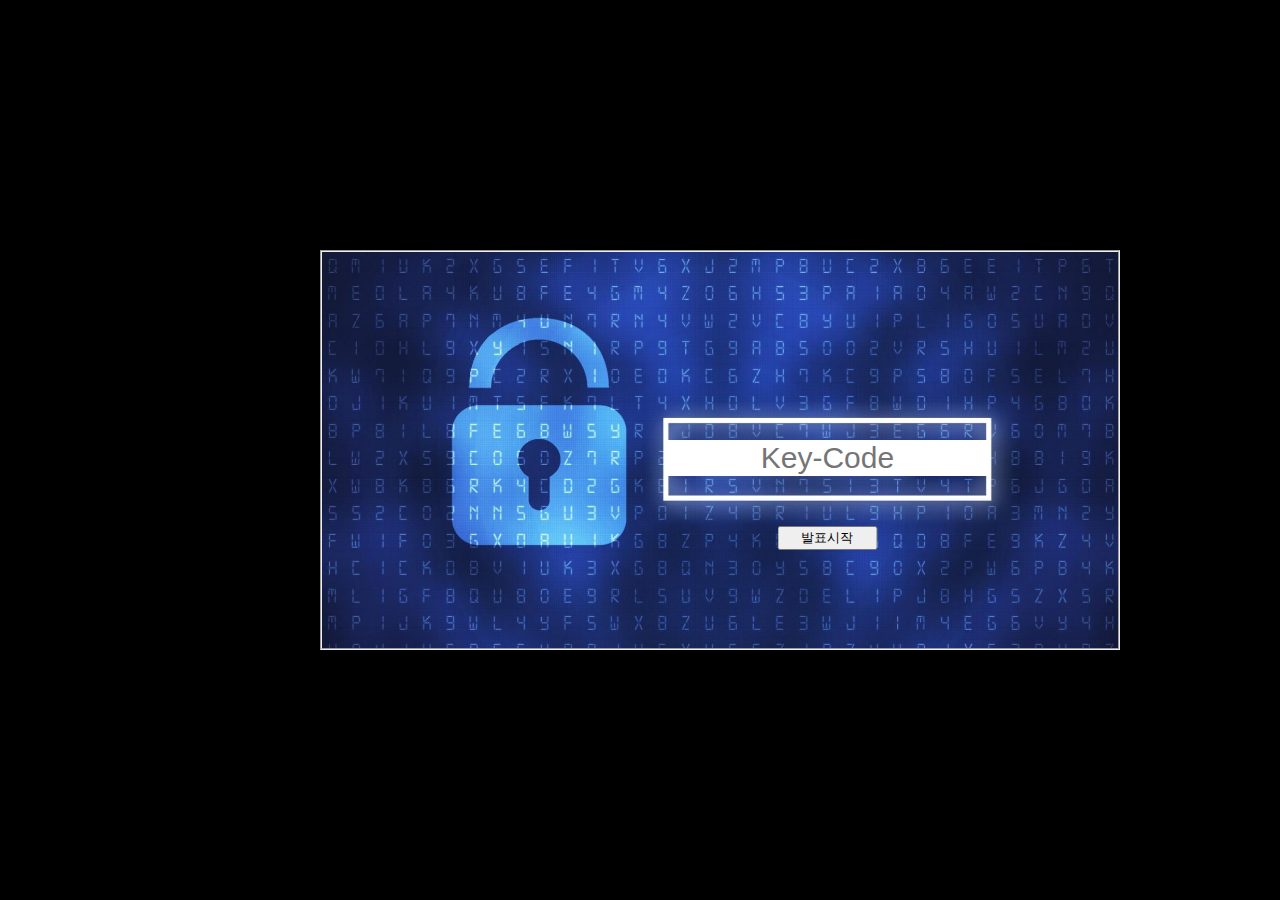
<file: index.html>
<!DOCTYPE html>
<html lang="en">
<head>
    <meta charset="UTF-8">
    <meta http-equiv="X-UA-Compatible" content="IE=edge">
    <meta name="viewport" content="width=device-width, initial-scale=1.0">

    <meta property="og:url"                content="https://watertanks.github.io/portfolio/" />
    <meta property="og:type"               content="website" />
    <meta property="og:title"              content="발표용" />
    <meta property="og:description"        content="클론 사이트 발표" />
    <meta property="og:image"              content="" />

    <title>Document</title>
    <link href="./css/index.css" rel="stylesheet">
    <link rel="icon" type="image/png" href="favicon-32x32.png" sizes="32x32" />
    <link rel="icon" type="image/png" href="favicon-16x16.png" sizes="16x16" />
    <script src="https://ajax.googleapis.com/ajax/libs/jquery/3.6.1/jquery.min.js"></script>
    <title>Document</title>
    <script defer src="./js/index.js"></script>
</head>
<body>
    <!-- index.html -->
    <div class="wrap">
        <fieldset class="logIn">
            <img src="./img/password-attacks-1536x798.jpg" alt="">
            <form>
                <ul>
                    <li>
                        <label></label>
                        <input type="text" name="passWord" placeholder="Key-Code" autocomplete="off" required>
                        <button class="btn">발표시작</button>
                </ul>
            </form>
        </fieldset>
    </div>
</body>
</html>
</file>
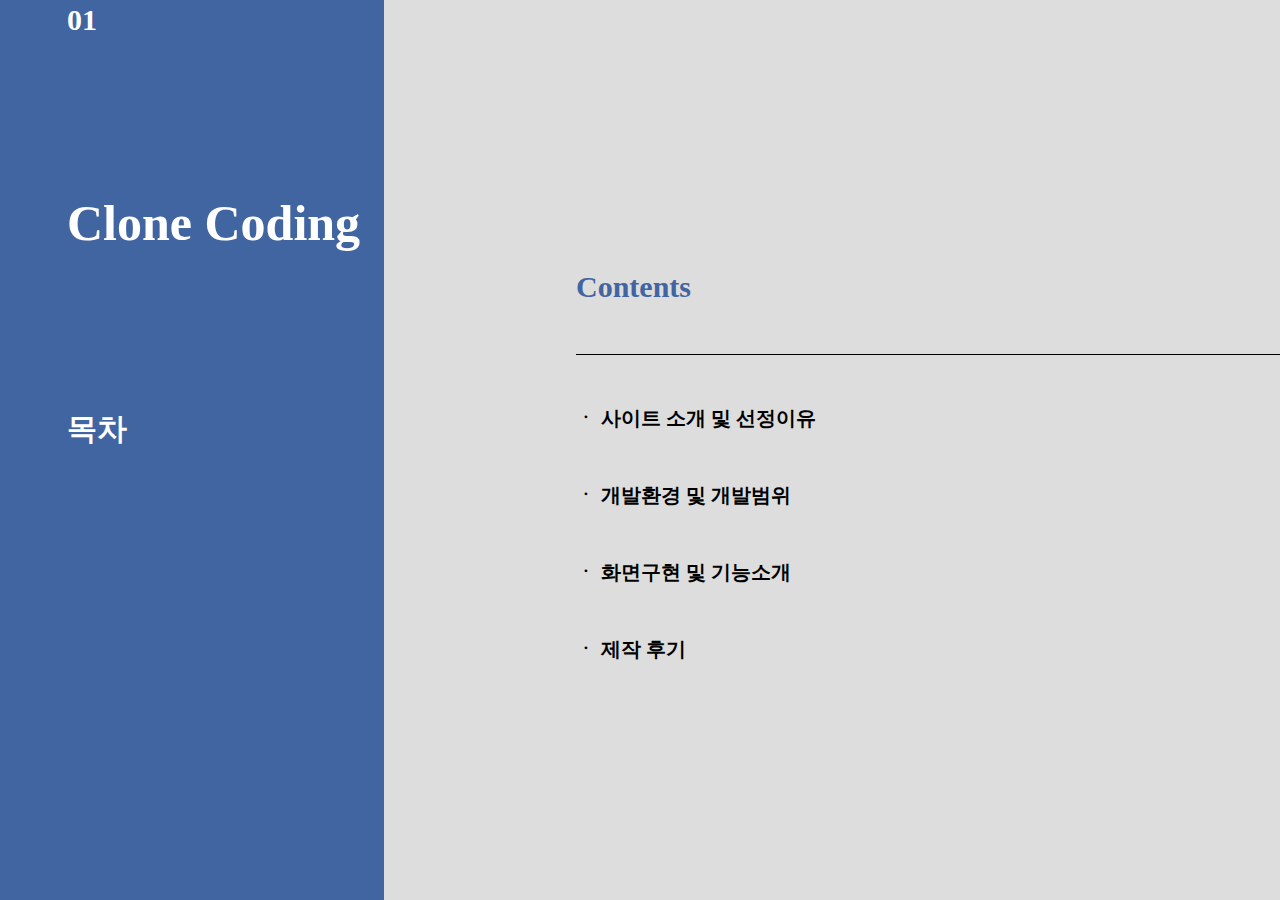
<file: port1.html>
<!DOCTYPE html>
<html lang="en">
<head>
    <meta charset="UTF-8">
    <meta http-equiv="X-UA-Compatible" content="IE=edge">
    <meta name="viewport" content="width=device-width, initial-scale=1.0">

    <meta property="og:url"                content="https://watertanks.github.io/portfolio/" />
    <meta property="og:type"               content="website" />
    <meta property="og:title"              content="발표용" />
    <meta property="og:description"        content="클론 사이트 발표" />
    <meta property="og:image"              content="" />

    <title>Document</title>
    <link href="./css/p1.css" rel="stylesheet">
    <link rel="icon" type="image/png" href="favicon-32x32.png" sizes="32x32" />
    <link rel="icon" type="image/png" href="favicon-16x16.png" sizes="16x16" />
    <script src="https://ajax.googleapis.com/ajax/libs/jquery/3.6.1/jquery.min.js"></script>
    <title>Document</title>
    <script defer src="./js/p1.js"></script>
</head>
<body>
    <!-- port1.html -->
    <div class="wrap">
        <article class="main">
            <div>
                <h1>01</h1>
                <h2>Clone Coding</h2>
                <h2>목차</h2>
            </div>
            <ul class="con">
                <h2>Contents</h2>
                <div>
                    <li>ㆍ 사이트 소개 및 선정이유</li>
                    <li>ㆍ 개발환경 및 개발범위</li>
                    <li>ㆍ 화면구현 및 기능소개</li>
                    <li>ㆍ 제작 후기</li>
                </div>
            </ul>
        </article>


















    </div>
</body>
</html>
</file>
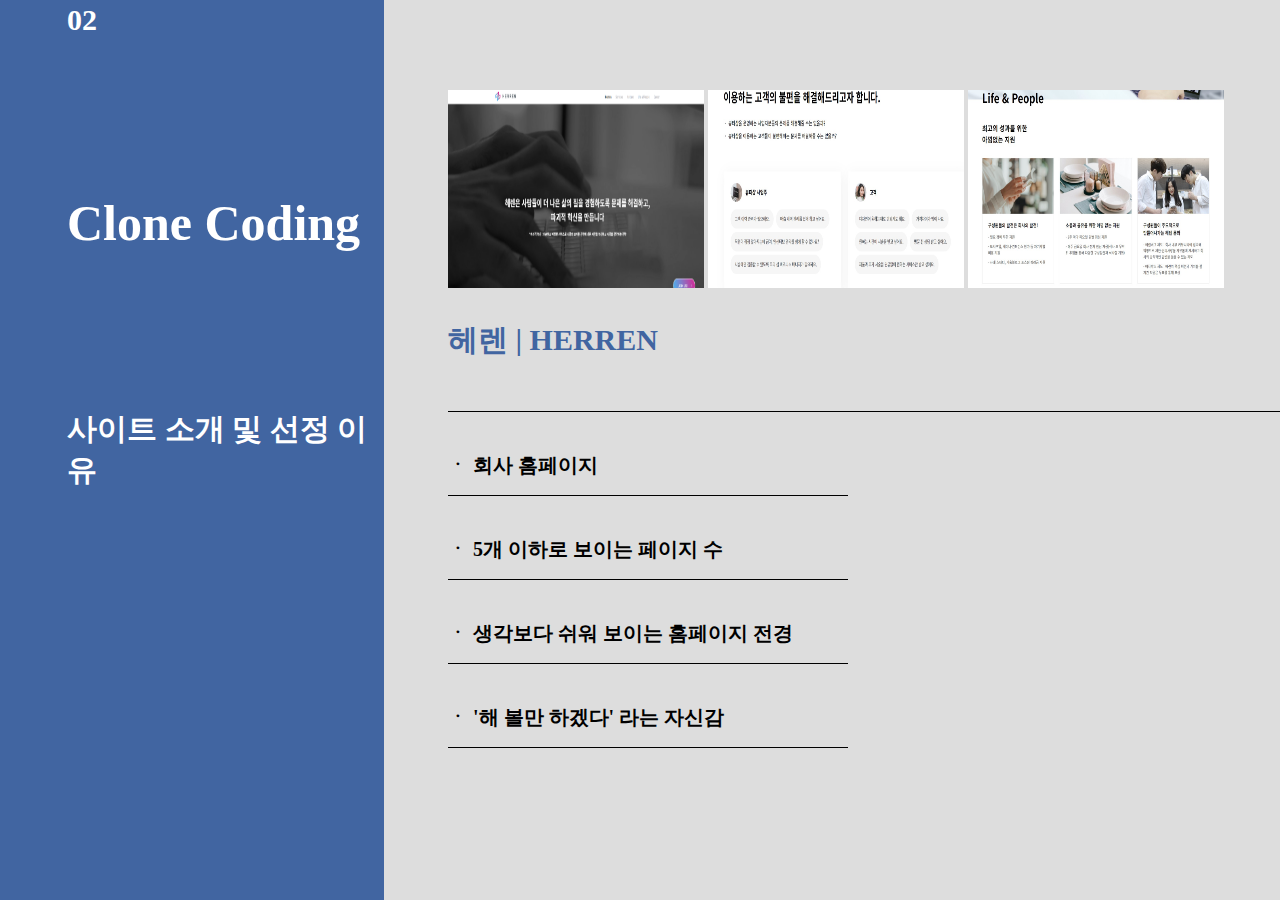
<file: port2.html>
<!DOCTYPE html>
<html lang="en">
<head>
    <meta charset="UTF-8">
    <meta http-equiv="X-UA-Compatible" content="IE=edge">
    <meta name="viewport" content="width=device-width, initial-scale=1.0">

    <meta property="og:url"                content="https://watertanks.github.io/portfolio/" />
    <meta property="og:type"               content="website" />
    <meta property="og:title"              content="발표용" />
    <meta property="og:description"        content="클론 사이트 발표" />
    <meta property="og:image"              content="" />

    <title>Document</title>
    <link href="./css/p2.css" rel="stylesheet">
    <link rel="icon" type="image/png" href="favicon-32x32.png" sizes="32x32" />
    <link rel="icon" type="image/png" href="favicon-16x16.png" sizes="16x16" />
    <script src="https://ajax.googleapis.com/ajax/libs/jquery/3.6.1/jquery.min.js"></script>
    <title>Document</title>
    <script defer src="./js/p2.js"></script>
</head>
<body>
    <!-- port2.html -->
    <div class="wrap">
        <article class="main">
            <div>
                <h1>02</h1>
                <h2>Clone Coding</h2>
                <h2>사이트 소개 및 선정 이유</h2>
            </div>
            <ul class="con">
                <figure>
                <img src="./img/p2Main.png" alt="">
                <img src="./img/p2main2.jpg" alt="">
                <img src="./img/p2main3.jpg" alt="">
                </figure>
                <h2>헤렌 | HERREN</h2>
                <div>
                    <li>ㆍ 회사 홈페이지</li>
                    <li>ㆍ 5개 이하로 보이는 페이지 수</li>
                    <li>ㆍ 생각보다 쉬워 보이는 홈페이지 전경</li>
                    <li>ㆍ '해 볼만 하겠다' 라는 자신감</li>
                </div>
            </ul>
        </article>
    </div>
</body>
</html>
</file>
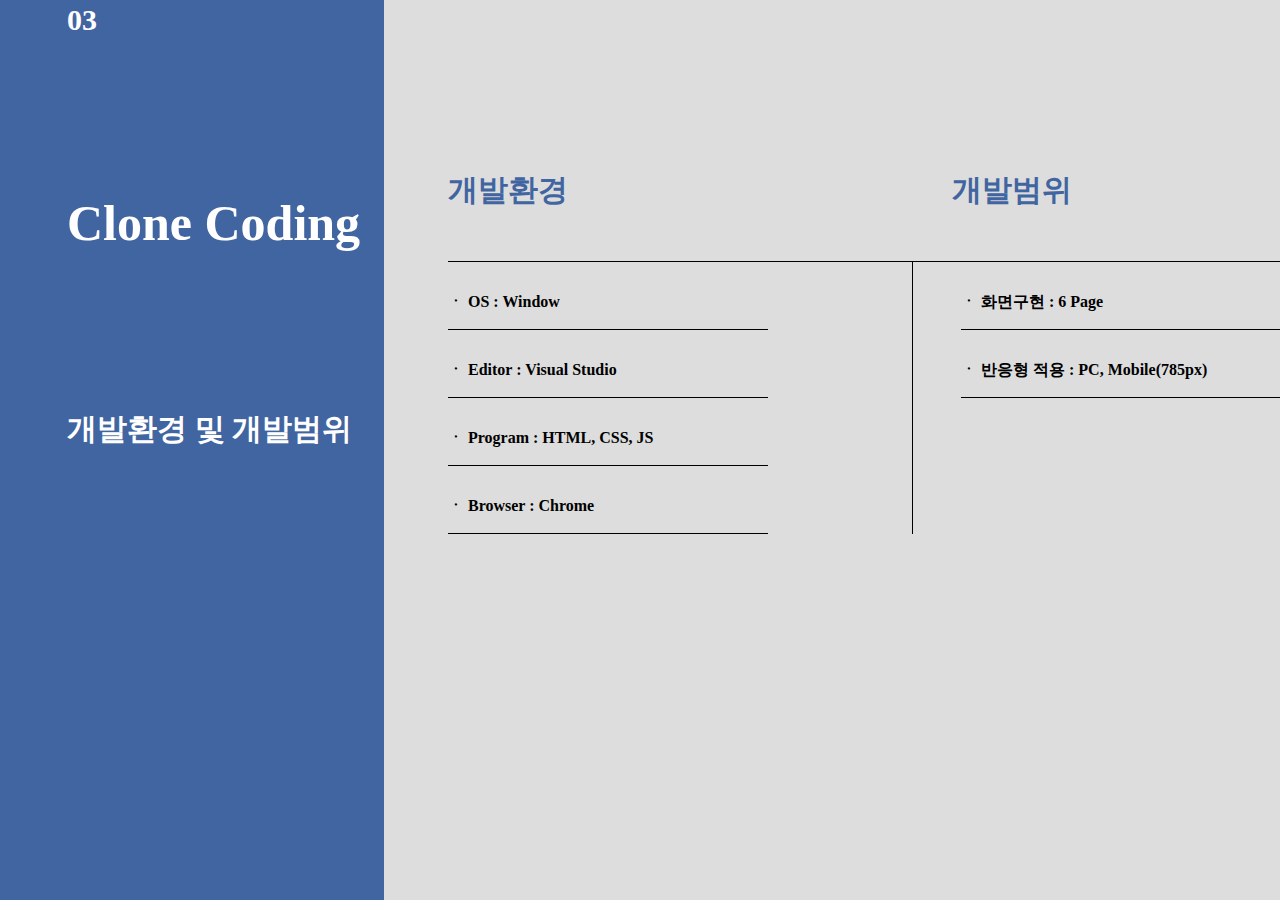
<file: port3.html>
<!DOCTYPE html>
<html lang="en">
<head>
    <meta charset="UTF-8">
    <meta http-equiv="X-UA-Compatible" content="IE=edge">
    <meta name="viewport" content="width=device-width, initial-scale=1.0">

    <meta property="og:url"                content="https://watertanks.github.io/portfolio/" />
    <meta property="og:type"               content="website" />
    <meta property="og:title"              content="발표용" />
    <meta property="og:description"        content="클론 사이트 발표" />
    <meta property="og:image"              content="" />

    <title>Document</title>
    <link href="./css/p3.css" rel="stylesheet">
    <link rel="icon" type="image/png" href="favicon-32x32.png" sizes="32x32" />
    <link rel="icon" type="image/png" href="favicon-16x16.png" sizes="16x16" />
    <script src="https://ajax.googleapis.com/ajax/libs/jquery/3.6.1/jquery.min.js"></script>
    <title>Document</title>
    <script defer src="./js/p3.js"></script>
</head>
<body>
    <!-- port2.html -->
    <div class="wrap">
        <article class="main">
            <div>
                <h1>03</h1>
                <h2>Clone Coding</h2>
                <h2>개발환경 및 개발범위</h2>
            </div>
            <ul class="con">
                <div>
                    <h2>개발환경</h2>
                    <h2>개발범위</h2>
                </div>
                <div class="table">
                    <div>
                        <li>ㆍ OS : Window</li>
                        <li>ㆍ Editor : Visual Studio</li>
                        <li>ㆍ Program : HTML, CSS, JS</li>
                        <li>ㆍ Browser : Chrome</li>
                    </div>
                    <div>
                        <li>ㆍ 화면구현 : 6 Page</li>
                        <li>ㆍ 반응형 적용 : PC, Mobile(785px)</li>
                    </div>
                </div>
            </ul>
        </article>
</body>
</html>
</file>
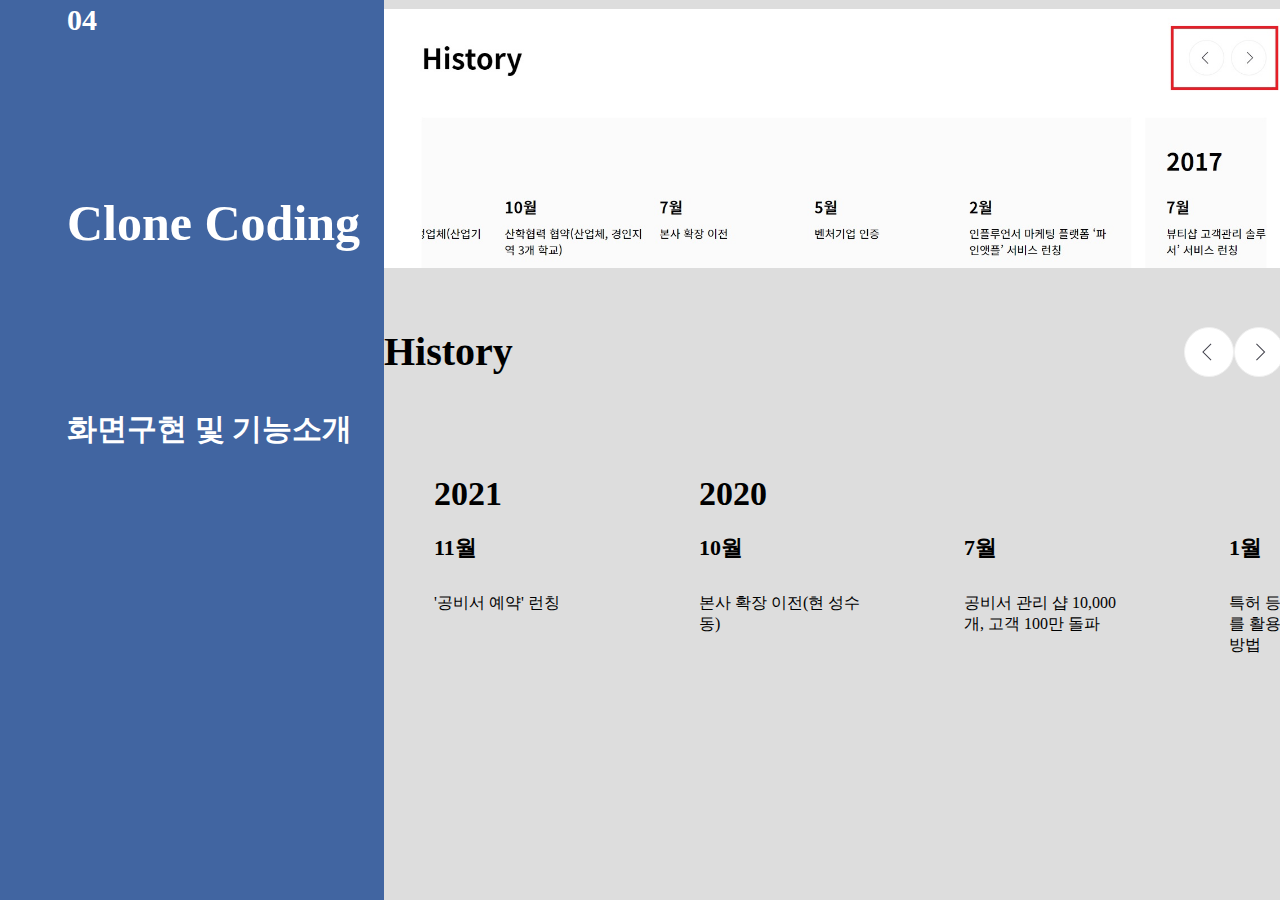
<file: port4.html>
<!DOCTYPE html>
<html lang="en">
<head>
    <meta charset="UTF-8">
    <meta http-equiv="X-UA-Compatible" content="IE=edge">
    <meta name="viewport" content="width=device-width, initial-scale=1.0">

    <meta property="og:url"                content="https://watertanks.github.io/portfolio/" />
    <meta property="og:type"               content="website" />
    <meta property="og:title"              content="발표용" />
    <meta property="og:description"        content="클론 사이트 발표" />
    <meta property="og:image"              content="" />

    <title>Document</title>
    <link href="./css/p4.css" rel="stylesheet">
    <link rel="icon" type="image/png" href="favicon-32x32.png" sizes="32x32" />
    <link rel="icon" type="image/png" href="favicon-16x16.png" sizes="16x16" />
    <script src="https://ajax.googleapis.com/ajax/libs/jquery/3.6.1/jquery.min.js"></script>
    <title>Document</title>
    <script defer src="./js/p4.js"></script>
</head>
<body>
    <!-- port2.html -->
    <div class="wrap">
        <article class="main">
            <div>
                <h1>04</h1>
                <h2>Clone Coding</h2>
                <h2>화면구현 및 기능소개</h2>
            </div>
            <ul class="con">
                <div class="con-wrap">
                    <img src="./img/p4main1.jpg" alt="">
                    <div class="main-5">
                        <div class="main-5-1">
                            <b>History</b>
                            <div class="main-5-2">
                                <span>
                                    <img src="./img/main_slide_btn_l_on.svg" alt="">
                                    <button></button>
                                </span>
                                <span>
                                    <img src="./img/main_slide_btn_r_on.svg" alt="">
                                    <button></button>
                                </span>
                            </div>
                        </div>
                        <div class="main-5-3">
                            <div>
                                <h3>2021</h3>
                                <b>11월</b>
                                <p>'공비서 예약' 런칭</p>
                            </div>
                            <div>
                                <h3>2020</h3>
                                <b>10월</b>
                                <p>본사 확장 이전(현 성수동)</p>
                            </div>
                            <div>
                                <h3><br></h3>
                                <b>7월</b>
                                <p>공비서 관리 샵 10,000개,
                                    고객 100만 돌파</p>
                            </div>
                            <div>
                                <h3><br></h3>
                                <b>1월</b>
                                <p>특허 등록 - 인플루언서를
                                    활용한 마케팅 제공 방법</p>
                            </div>
                            <div>
                                <h3>2019</h3>
                                <b>6월</b>
                                <p>공비서 관리 샵 5000개,
                                    고객 50만 돌파</p>
                            </div>
                            <div>
                                <h3>2018</h3>
                                <b>11월</b>
                                <p>병무청 병역지정업체(산업기능요원) 선정</p>
                            </div>
                            <div>
                                <h3><br></h3>
                                <b>10월</b>
                                <p>산학협력 협약(산업체, 경인지역 3개 학교)</p>
                            </div>
                            <div>
                                <h3><br></h3>
                                <b>7월</b>
                                <p>본사 확장 이전</p>
                            </div>
                            <div>
                                <h3><br></h3>
                                <b>5월</b>
                                <p>벤처기업 인증</p>
                            </div>
                            <div>
                                <h3><br></h3>
                                <b>2월</b>
                                <p>인플루언서 마케팅 플랫폼 ‘파인앳플’ 서비스 런칭</p>
                            </div>
                            <div>
                                <h3>2017</h3>
                                <b>7월</b>
                                <p>뷰티샵 고객관리 솔루션, ‘공비서’ 서비스 런칭</p>
                            </div>
                            <div>
                                <h3><br></h3>
                                <b>1월</b>
                                <p>본사 확장 이전</p>
                            </div>
                            <div>
                                <h3>2016</h3>
                                <b>9월</b>
                                <p>(주)헤렌 설립</p>
                            </div>
                        </div>
                    </div>
                </div>
            </ul>
        </article>
</body>
</html>
</file>
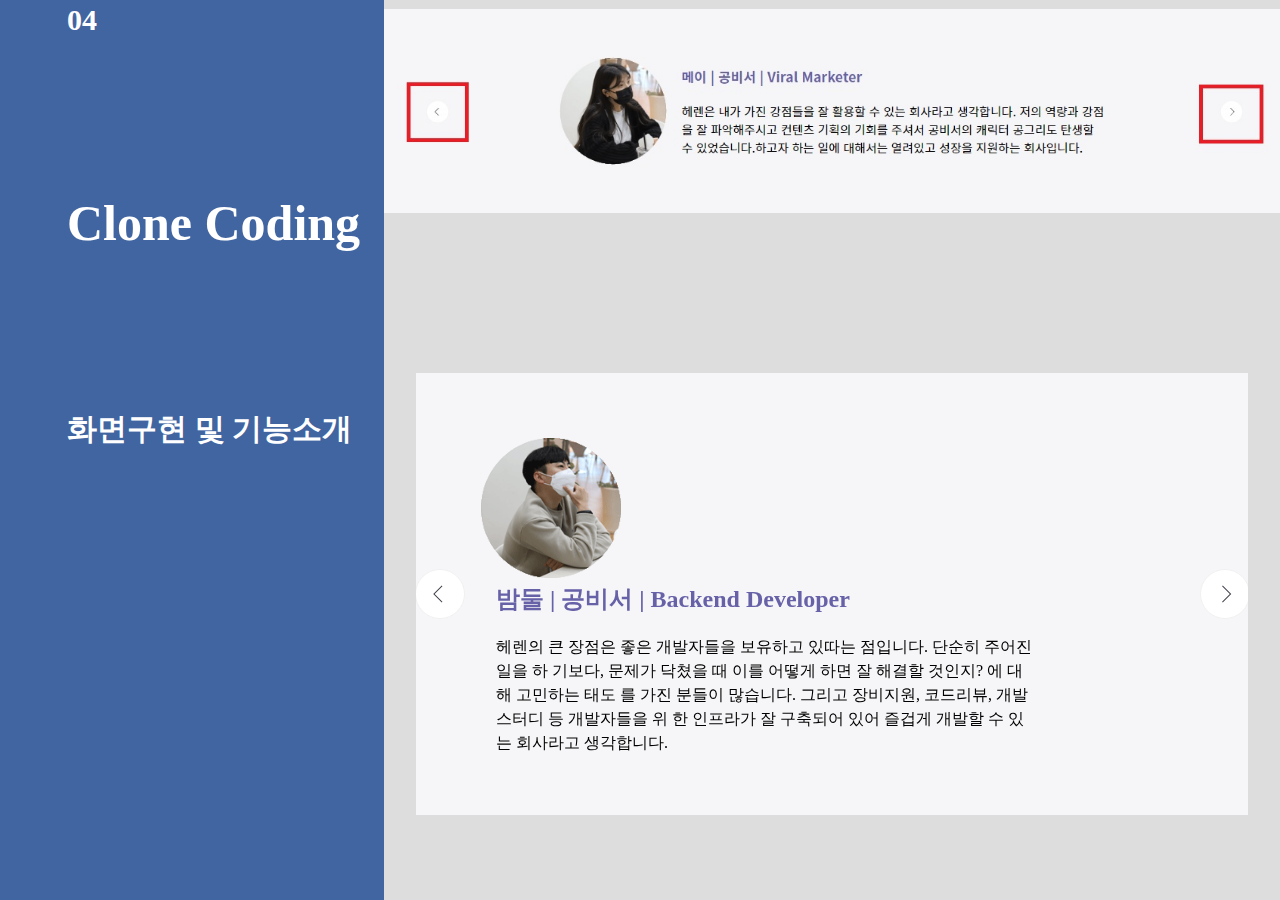
<file: port5.html>
<!DOCTYPE html>
<html lang="en">
    <meta charset="UTF-8">
    <meta http-equiv="X-UA-Compatible" content="IE=edge">
    <meta name="viewport" content="width=device-width, initial-scale=1.0">

    <meta property="og:url"                content="https://watertanks.github.io/portfolio/" />
    <meta property="og:type"               content="website" />
    <meta property="og:title"              content="발표용" />
    <meta property="og:description"        content="클론 사이트 발표" />
    <meta property="og:image"              content="" />

    <title>Document</title>
    <link href="./css/p5.css" rel="stylesheet">
    <link rel="stylesheet" href="https://cdn.jsdelivr.net/npm/swiper/swiper-bundle.min.css">
    <link rel="icon" type="image/png" href="favicon-32x32.png" sizes="32x32" />
    <link rel="icon" type="image/png" href="favicon-16x16.png" sizes="16x16" />
    <script src="https://ajax.googleapis.com/ajax/libs/jquery/3.6.1/jquery.min.js"></script>
    <title>Document</title>
    <script defer src="./js/p5.js"></script>
</head>
<body>
    <!-- port2.html -->
    <div class="wrap">
        <article class="main">
            <div>
                <h1>04</h1>
                <h2>Clone Coding</h2>
                <h2>화면구현 및 기능소개</h2>
            </div>
            <ul class="con">
                <div class="con-wrap">
                    <img src="./img/p4main2-1.jpg" alt="">
                    <div class="main-5">
                        <div class="swiper-wrapper">
                            <div class="main-5-1 swiper-slide">
                                <div>
                                    <img src="./img/img-bamdul.png" alt="">
                                </div>
                                <div>
                                    <h2>밤둘 | 공비서 | Backend Developer</h2>
                                    <p>헤렌의 큰 장점은 좋은 개발자들을 보유하고 있따는 점입니다. 단순히 주어진 일을 하
                                        기보다, 문제가 닥쳤을 때 이를 어떻게 하면 잘 해결할 것인지? 에 대해 고민하는 태도
                                    를 가진 분들이 많습니다. 그리고 장비지원, 코드리뷰, 개발 스터디 등 개발자들을 위
                                한 인프라가 잘 구축되어 있어 즐겁게 개발할 수 있는 회사라고 생각합니다.</p>
                                </div>
                            </div>
                            <div class="main-5-2 swiper-slide">
                                <div>
                                    <img src="./img/img-may.png" alt="">
                                </div>
                                <div>
                                    <h2>메이 | 공비서 | Viral Marketer</h2>
                                    <p>헤렌은 내가 가진 강점들을 잘 활용할 수 있는 회사라고 생각합니다.
                                        저의 역량과 강점을 잘 파악해주시고 컨텐츠 기회의 기회를 주셔서 공비서의 캐릭터 공그리도 탄생할 수 있었습니다.
                                        하고자 하는 일에 대해서는 열려있고 성장을 지원하는 회사입니다.</p>
                                </div>
                            </div>
                            <div class="main-5-3 swiper-slide">
                                <div>
                                    <img src="./img/img-cherry.png" alt="">
                                </div>
                                <div>
                                    <h2>체리 | 공비서 | Android Developer</h2>
                                    <p>헤렌의 개발문화는 일의 우선순위를 빠르게 파악하고, 효율적으로 업무를 진행 할 수 있는 곳입니다. 
                                        스프린트를 진행하고 매주 2번씩 스크럼 및 회고를 실시하는 것이 문화적으로 잘 발달되어 있습니다.
                                        해야 할 일 및 하고 있는 일에 대한 공유가 수시로 이루어지다 보니, 개발자들이 '쓸데 있는' 업무들을 지속하며 성장할 수 있다고 생각합니다.</p>
                                </div>
                            </div>
                            <div class="main-5-4 swiper-slide">
                                <div>
                                    <img src="./img/img-elly.png" alt="">
                                </div>
                                <div>
                                    <h2>엘리 | CP팀 | Culture Manager</h2>
                                    <p>헤렌은 '일을 열심히 하고 싶은 환경'이 잘 조성되어있는 회사입니다.
                                        '혜자박스'를 통해 동료 헤더를 칭찬하는 성숙한 조직문화를 만들어가고 있고,
                                        수평적인 문화가 잘 정착되어 있어서 자유로운 의견 공유와 성장을 위한 다양한 도전이 이루어지는 회사라고 생각합니다.</p>
                                </div>
                            </div>
                        </div>
                            <div class="slide_L swiper-button-prev">
                                <img src="./img/main_slide_btn_l_on1.svg" alt="">
                            </div>
                            <div class="slide_R swiper-button-next">
                                <img src="./img/main_slide_btn_r_on1.svg" alt="">
                            </div>
                        
                    </div>
                    <script src="https://cdn.jsdelivr.net/npm/swiper/swiper-bundle.min.js"></script>
                </div>
            </ul>
        </article>
</body>
</html>
</file>
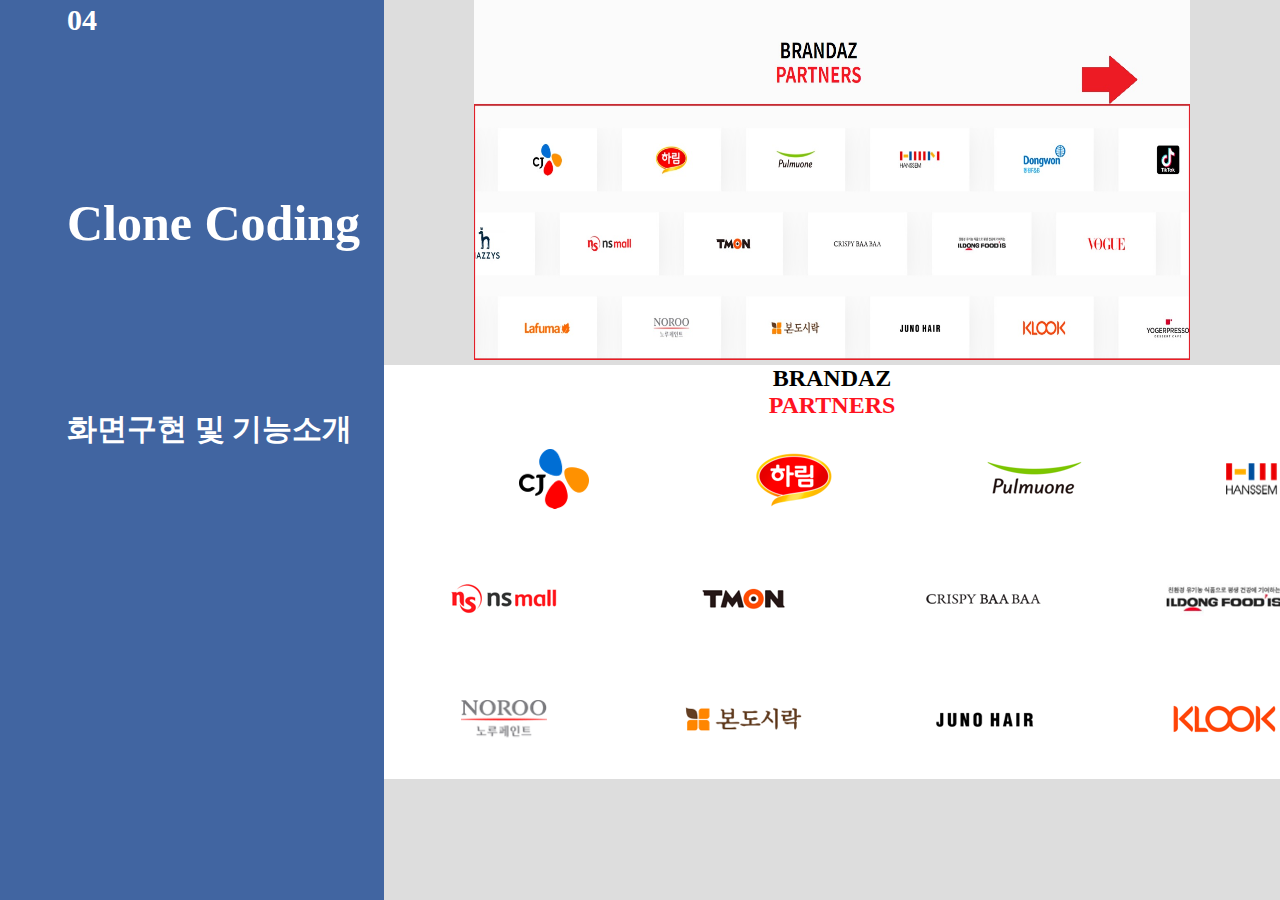
<file: port6.html>
<!DOCTYPE html>
<html lang="en">
<head>
    <meta charset="UTF-8">
    <meta http-equiv="X-UA-Compatible" content="IE=edge">
    <meta name="viewport" content="width=device-width, initial-scale=1.0">

    <meta property="og:url"                content="https://watertanks.github.io/portfolio/" />
    <meta property="og:type"               content="website" />
    <meta property="og:title"              content="발표용" />
    <meta property="og:description"        content="클론 사이트 발표" />
    <meta property="og:image"              content="" />

    <title>Document</title>
    <link href="./css/p6.css" rel="stylesheet">
    <link rel="icon" type="image/png" href="favicon-32x32.png" sizes="32x32" />
    <link rel="icon" type="image/png" href="favicon-16x16.png" sizes="16x16" />
    <script src="https://ajax.googleapis.com/ajax/libs/jquery/3.6.1/jquery.min.js"></script>
    <title>Document</title>
    <script defer src="./js/p6.js"></script>
</head>
<body>
    <div class="wrap">
        <article class="main">
            <div>
                <h1>04</h1>
                <h2>Clone Coding</h2>
                <h2>화면구현 및 기능소개</h2>
            </div>
            <ul class="con">
                <div class="con-wrap">
                    <img src="./img/p4main3.jpg" alt="">
                    
                    <article class="main-4">
                        <div>
                            <h2>BRANDAZ</h2>
                            <h2>PARTNERS</h2>
                        </div>
                        <div class="main-4-1">
                            <div>
                                <div class="main-4-1-1">
                                    <img src="./img/logo-01.png" alt="">
                                    <img src="./img/logo-02.png" alt="">
                                    <img src="./img/logo-03.png" alt="">
                                    <img src="./img/logo-04.png" alt="">
                                    <img src="./img/logo-05.png" alt="">
                                    <img src="./img/logo-06.png" alt="">
                                    <img src="./img/logo-07.png" alt="">
                                </div>
                                <div class="main-4-1-2">
                                    <img src="./img/logo-08.png" alt="">
                                    <img src="./img/logo-09.png" alt="">
                                    <img src="./img/logo-10.png" alt="">
                                    <img src="./img/logo-11.png" alt="">
                                    <img src="./img/logo-12.png" alt="">
                                    <img src="./img/logo-13.png" alt="">
                                    <img src="./img/logo-14.png" alt="">
                                </div>
                                <div class="main-4-1-3">
                                    <img src="./img/logo-15.png" alt="">
                                    <img src="./img/logo-16.png" alt="">
                                    <img src="./img/logo-17.png" alt="">
                                    <img src="./img/logo-18.png" alt="">
                                    <img src="./img/logo-19.png" alt="">
                                    <img src="./img/logo-20.png" alt="">
                                    <img src="./img/logo-17.png" alt="">
                                </div>
                            </div>
                            <div>
                                <div class="main-4-1-1">
                                    <img src="./img/logo-01.png" alt="">
                                    <img src="./img/logo-02.png" alt="">
                                    <img src="./img/logo-03.png" alt="">
                                    <img src="./img/logo-04.png" alt="">
                                    <img src="./img/logo-05.png" alt="">
                                    <img src="./img/logo-06.png" alt="">
                                    <img src="./img/logo-07.png" alt="">
                                </div>
                                <div class="main-4-1-2">
                                    <img src="./img/logo-08.png" alt="">
                                    <img src="./img/logo-09.png" alt="">
                                    <img src="./img/logo-10.png" alt="">
                                    <img src="./img/logo-11.png" alt="">
                                    <img src="./img/logo-12.png" alt="">
                                    <img src="./img/logo-13.png" alt="">
                                    <img src="./img/logo-14.png" alt="">
                                </div>
                                <div class="main-4-1-3">
                                    <img src="./img/logo-15.png" alt="">
                                    <img src="./img/logo-16.png" alt="">
                                    <img src="./img/logo-17.png" alt="">
                                    <img src="./img/logo-18.png" alt="">
                                    <img src="./img/logo-19.png" alt="">
                                    <img src="./img/logo-20.png" alt="">
                                    <img src="./img/logo-17.png" alt="">
                                </div>
                            </div>
                        </div>
                </article>
                </div>
            </ul>
        </article>
</body>
</html>
</file>
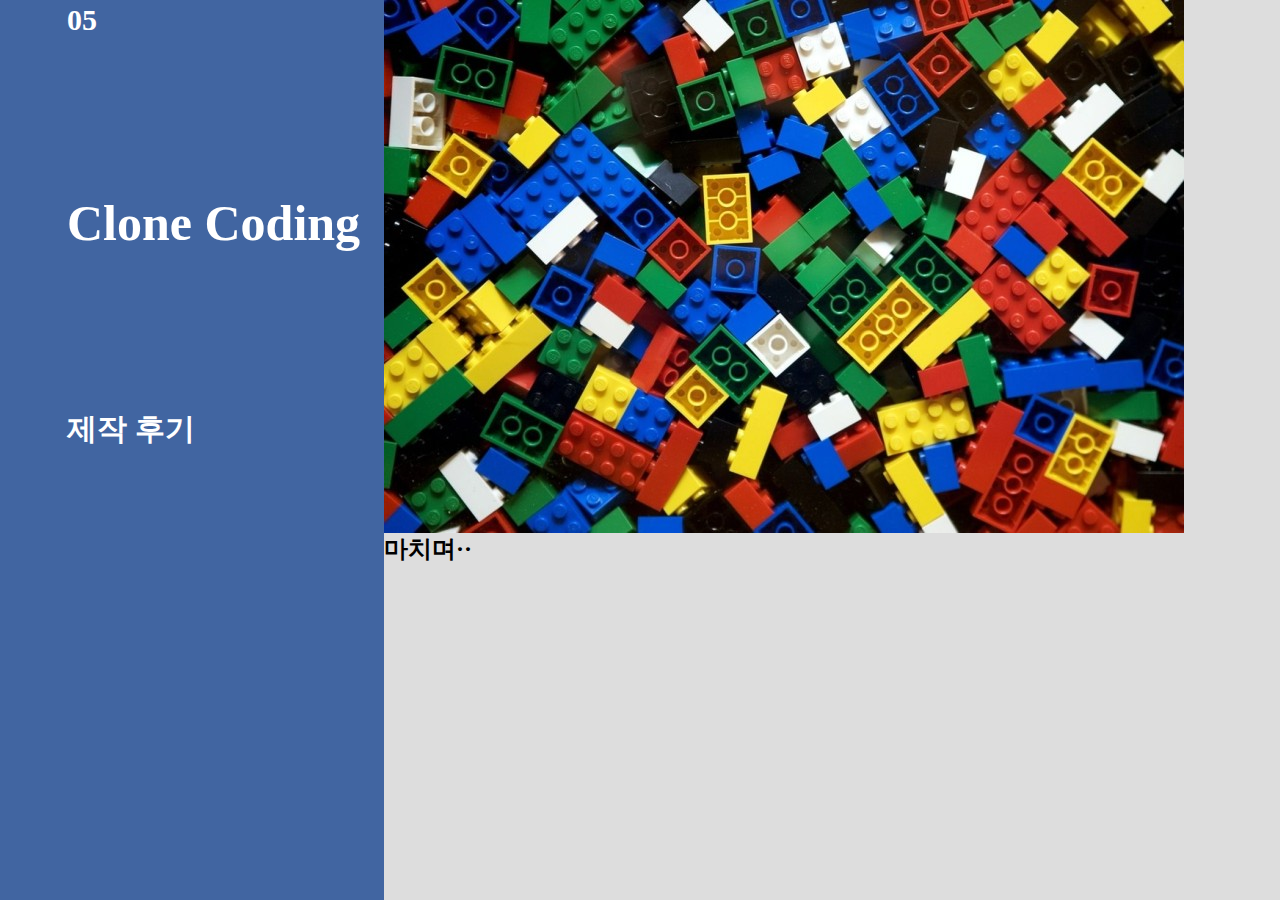
<file: port7.html>
<!DOCTYPE html>
<html lang="en">
<head>
    <meta charset="UTF-8">
    <meta http-equiv="X-UA-Compatible" content="IE=edge">
    <meta name="viewport" content="width=device-width, initial-scale=1.0">

    <meta property="og:url"                content="https://watertanks.github.io/portfolio/" />
    <meta property="og:type"               content="website" />
    <meta property="og:title"              content="발표용" />
    <meta property="og:description"        content="클론 사이트 발표" />
    <meta property="og:image"              content="./img/01.main/logo.svg" />

    <title>Document</title>
    <link href="./css/p7.css" rel="stylesheet">
    <link rel="icon" type="image/png" href="favicon-32x32.png" sizes="32x32" />
    <link rel="icon" type="image/png" href="favicon-16x16.png" sizes="16x16" />
    <script src="https://ajax.googleapis.com/ajax/libs/jquery/3.6.1/jquery.min.js"></script>
    <title>Document</title>
    <script defer src="./js/p7.js"></script>
</head>
<body>
    <div class="wrap">
        <article class="main">
            <div>
                <h1>05</h1>
                <h2>Clone Coding</h2>
                <h2>제작 후기</h2>
            </div>
            <ul class="con">
                <figure>
                <img src="./img/lego.jpg">
                </figure>
                <h2>마치며··</h2>
                <div>
                </div>
            </ul>
        </article>
    </div>
</body>
</html>
</file>
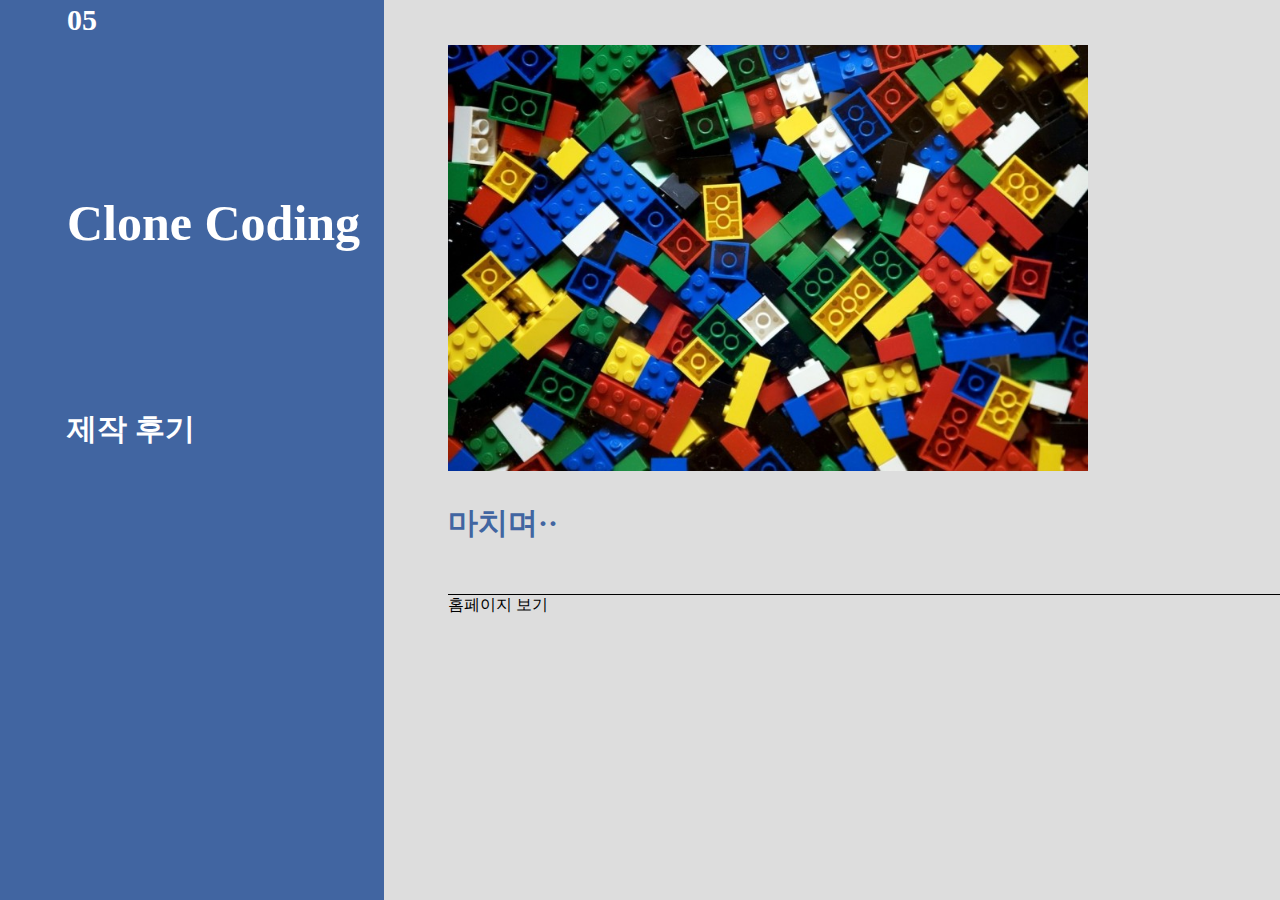
<file: port8.html>
<!DOCTYPE html>
<html lang="en">
<head>
    <meta charset="UTF-8">
    <meta http-equiv="X-UA-Compatible" content="IE=edge">
    <meta name="viewport" content="width=device-width, initial-scale=1.0">

    <meta property="og:url"                content="https://watertanks.github.io/portfolio/" />
    <meta property="og:type"               content="website" />
    <meta property="og:title"              content="발표용" />
    <meta property="og:description"        content="클론 사이트 발표" />
    <meta property="og:image"              content="" />

    <title>Document</title>
    <link href="./css/p8.css" rel="stylesheet">
    <link rel="icon" type="image/png" href="favicon-32x32.png" sizes="32x32" />
    <link rel="icon" type="image/png" href="favicon-16x16.png" sizes="16x16" />
    <script src="https://ajax.googleapis.com/ajax/libs/jquery/3.6.1/jquery.min.js"></script>
    <title>Document</title>
    <script defer src="./js/p8.js"></script>
</head>
<body>
    <div class="wrap">
        <article class="main">
            <div>
                <h1>05</h1>
                <h2>Clone Coding</h2>
                <h2>제작 후기</h2>
            </div>
            <ul class="con">
                <figure>
                <img src="./img/lego.jpg">
                </figure>
                <h2>마치며··</h2>
                <div>
                    <a href="https://www.herrencorp.com/" target="_blank">홈페이지 보기</a>
                </div>
            </ul>
        </article>
    </div>
</body>
</html>
</file>
<file: css/index.css>
@charset "utf-8";

html,body{ 
    margin:0;
    font-size: 16px;

}
b{font-size: 40px}
*{
    box-sizing: border-box;

}
ul,li{
    list-style-type: none;
    margin:0; padding:0;
}
h1,h2,h3,h4,h5,h6,p,figure{ margin:0; }
img{vertical-align: top;}
a{text-decoration: none;}

.wrap{
    position: relative;
    height: 100vh;
    background-color: #000;
    margin: 0 auto;
}



.logIn{
    position: absolute;
    left: 25%; top: 50%;
    transform: translateX(-50%);
    transform: translateY(-50%);
    width: 800px; height: 400px;
    margin: 0 auto;
    overflow: hidden;
}
.logIn img{
    width: 100%;
    position: absolute;
    top: 0; left: 0;
}
.logIn li{
    align-items: center;
    text-align: center;
    color: #000;
    border: 2px solid #fff;
    width: 325px;
    position: absolute;
    top: 42%; left: 63.5%;
    transform: translateX(-50%);
    height: 80px;
    margin: 0 auto;
}
.logIn li input{
    font-size: 30px;
    text-align: center;
    width: 100%;
    margin-top: 20px;
    border:0px;
}

.btn{
    width: 100px;
    margin-top: 50px;

}
</file>
<file: css/p1.css>
@charset "utf-8";
@import url(./basic.css);

.con{
    position: absolute;
    top: 30%; left: 45%;
}
.con h2{
    font-size: 30px;
    color: #4165a1;
}
.con div{
    display: flex;
    flex-direction: column;
    margin-top: 50px;
    border-top: 1px solid #000;
    width: 100vw;
}
.con div li{
    margin-top: 50px;
    font-size: 20px;
    font-weight: bold;
}
</file>
<file: css/p2.css>
@charset "utf-8";
@import url(./basic.css);

.con{
    position: absolute;
    top: 10%; left: 35%;
}
.con h2{
    font-size: 30px;
    color: #4165a1;
}
.con div{
    display: flex;
    flex-direction: column;
    margin-top: 50px;
    border-top: 1px solid #000;
    width: 100vw;
}
.con img{
    width: 20vw;
    height: 22vh;
}
.con h2 {
    margin-top: 2rem;
}
.con div li{
    margin-top: 40px;
    font-weight: bold;
    border-bottom: 1px solid #000;
    padding-bottom: 1rem;
    width: 25rem;
    font-size: 20px;
}
</file>
<file: css/p3.css>
@charset "utf-8";
@import url(./basic.css);

.con{
    position: absolute;
    top: 10%; left: 35%;
}
.con h2{
    font-size: 30px;
    color: #4165a1;
}
.con > div {
    display: flex;
}
.con > div h2:nth-of-type(2){
    margin-left: 24rem;
}
.con > div:nth-of-type(2){
    display: flex;
    margin-top: 50px;
    border-top: 1px solid #000;
    width: 100vw;
}
.con img{
    width: 20vw;
    height: 22vh;
}
.con h2 {
    margin-top: 5rem;
}
.con div li{
    margin-top: 30px;
    font-weight: bold;
    border-bottom: 1px solid #000;
    padding-bottom: 1rem;
    width: 20rem;
}
.table{
    display: flex;
}
.table div:nth-of-type(2){
    border-left: 1px solid #000;
    margin-left: 9rem;
    padding-left: 3rem;
    
}
</file>
<file: css/p4.css>
@charset "utf-8";
@import url(./basic.css);

.con{
    position: absolute;
    top: 1%; left: 30%;
}
.main >div{
    position: relative;
    z-index: 999;
}






.con-wrap>img{
    width: 70vw;
}


.main-5{
    padding: 10px 0;
    margin: 0 auto;
    max-width: 100vh;
}
.main-5-1{
    display: flex; justify-content: space-between;
    width: 100vh;
    margin: 0 auto;
    align-items: center;
}
.main-5-1 > b{
font-size: 40px; padding: 50px 0;
}
.main-5-2{
    display: flex;
}
.main-5-2 > span{
    position: relative;
}

.main-5-2 > span:nth-of-type(1) > img{}
.main-5-2 > span:nth-of-type(2) > img{}

.main-5-2 > span > button{
    position: absolute; top: 0; left: 0;
    height: 50px; width: 50px;
    border-radius: 25px; opacity: 0;
}

.main-5-2 > span > button:active{
    opacity: 0.1;
} 

.main-5-3{
    display: flex; justify-content: space-between;
    width: 100%; margin: 0 auto;
    max-width: 100vw;
}
.main-5-3 > div{
    padding: 50px;
}
.main-5-3 > div > h3{
    font-size: 34px; padding-bottom: 20px;
}
.main-5-3 > div > b{
    font-size: 22px;
}
.main-5-3 > div > p{
    width: 165px; margin-top: 30px;
}
</file>
<file: css/p5.css>
@charset "utf-8";
@import url(./basic.css);

.con{
    position: absolute;
    top: 1%; left: 30%;
}
.main >div{
    position: relative;
    z-index: 999;
}

.con-wrap>img{
    width: 70vw;
}

.main-5{position: relative;
    width: 65vw; margin: 0 auto;
    background-color: #f6f6f8 ;
    overflow: hidden; margin-bottom: 100px;
    margin-top: 10rem;
}
.main-5 p{
    
}
.main-5 > div{
    display: flex;
}
.main-5-1{
    display: flex; width: 100%;flex-shrink: 0;
    padding: 60px; justify-content: center;
    
}

.main-5-1 > div{align-items: center;}
.main-5-1 > div > img{width: 150px; height: 150px;}
.main-5-1 > div > h2{padding-left: 20px; color: #6762a8;
padding-bottom: 20px; width: 560px;}
.main-5-1 > div > p{
    padding-left: 20px; line-height: 1.5;
    width: 560px;
}



.main-5-2{
    display: flex; width: 1203px;flex-shrink: 0;
    padding: 60px; justify-content: center;
}
.main-5-2 > div{align-items: center;}
.main-5-2 > div > img{width: 150px; height: 150px;}
.main-5-2 > div > h2{padding-left: 20px; color: #6762a8;
padding-bottom: 20px; width: 560px;}
.main-5-2 > div > p{
    padding-left: 20px; line-height: 1.5;
    width: 560px;
}


.main-5-3{
    display: flex; width: 1203px;flex-shrink: 0;
    padding: 60px; justify-content: center;
}
.main-5-3 > div{align-items: center;}
.main-5-3 > div > img{width: 150px; height: 150px;}
.main-5-3 > div > h2{padding-left: 20px; color: #6762a8;
padding-bottom: 20px; width: 560px;}
.main-5-3 > div > p{
    padding-left: 20px; line-height: 1.5;
    width: 560px;
}


.main-5-4{
    display: flex; width: 1203px;flex-shrink: 0;
    padding: 60px; justify-content: center;
}
.main-5-4 > div{align-items: center;}
.main-5-4 > div > img{width: 150px; height: 150px;}
.main-5-4 > div > h2{padding-left: 20px; color: #6762a8;
padding-bottom: 20px; width: 560px;}
.main-5-4 > div > p{
    padding-left: 20px; line-height: 1.5;
    width: 560px;
}

.slide_L{
    position: absolute;
    top: 40%; left: 10%;
    cursor: pointer;
}

    .slide_L > img{
    position: relative;
}

.slide_R{
    position: absolute;
    top:40%; right: 10%;
    cursor: pointer;
}
.slide_R > img{
    
}

.swiper-button-next:after{
    content: '' !important;
}
.swiper-button-prev:after{
    content: '' !important;
}
</file>
<file: css/p6.css>
@charset "utf-8";
@import url(./basic.css);

.con{
    position: absolute;
    top: 0%; left: 30%;
}
.main >div{
    position: relative;
    z-index: 999;
}

.con-wrap>img{
    width: 80%;
    align-items: center;
    margin-bottom: 0;
    height: 40vh;
    margin-left: 10%;
}

.main-4{
    width: 70vw;
    margin: 0 auto; text-align: center;
    margin-top: 5px;
}

.main-4 > div{
    width: 70vw;
    background-color: #fff
    ;
}

.main-4 > div > h2{font-size: 40pxs;}

.main-4 > div > h2:nth-of-type(2){color: #ff1321;}

.main-4-1{
    width: 100%;
    display: flex;
    animation: moveSlideshow 20s linear infinite;
    transform: translatex(-1680px);
    
}

.main-4-1 > div{
    /* width: 100%; */
    flex-shrink: 0;
    
}

.main-4-1-1{
    display: flex;
    transform: translate(50px);
    overflow-x: hidden;
    
}



.main-4-1-2{
    display: flex;
    
}

.main-4-1-3{
    display: flex;
    
}
@keyframes moveSlideshow {
    100% { 
    transform:  translateX(0);
}}
</file>
<file: css/p7.css>
@charset "utf-8";
@import url(./basic.css);

.con{
    position: absolute;
    top: 0%; left: 30%;
}
.main >div{
    position: relative;
    z-index: 999;
}
.con-wrap{
    margin: 8vw;
}
</file>
<file: css/p8.css>
@charset "utf-8";
@import url(./basic.css);

.con{
    position: absolute;
    top: 5%; left: 35%;
}
.con h2{
    font-size: 30px;
    color: #4165a1;
}
.con div{
    display: flex;
    flex-direction: column;
    margin-top: 50px;
    border-top: 1px solid #000;
    width: 100vw;
}
.con figure{
    display: flex;
    overflow-x: hidden;
}
.con img{
    position: relative;
    width: 50%
}
.con h2 {
    margin-top: 2rem;
}
.con a{
    color: #000;
}
.con div li{
    margin-top: 40px;
    font-weight: bold;
    border-bottom: 1px solid #000;
    padding-bottom: 1rem;
    width: 25rem;
}
</file>
